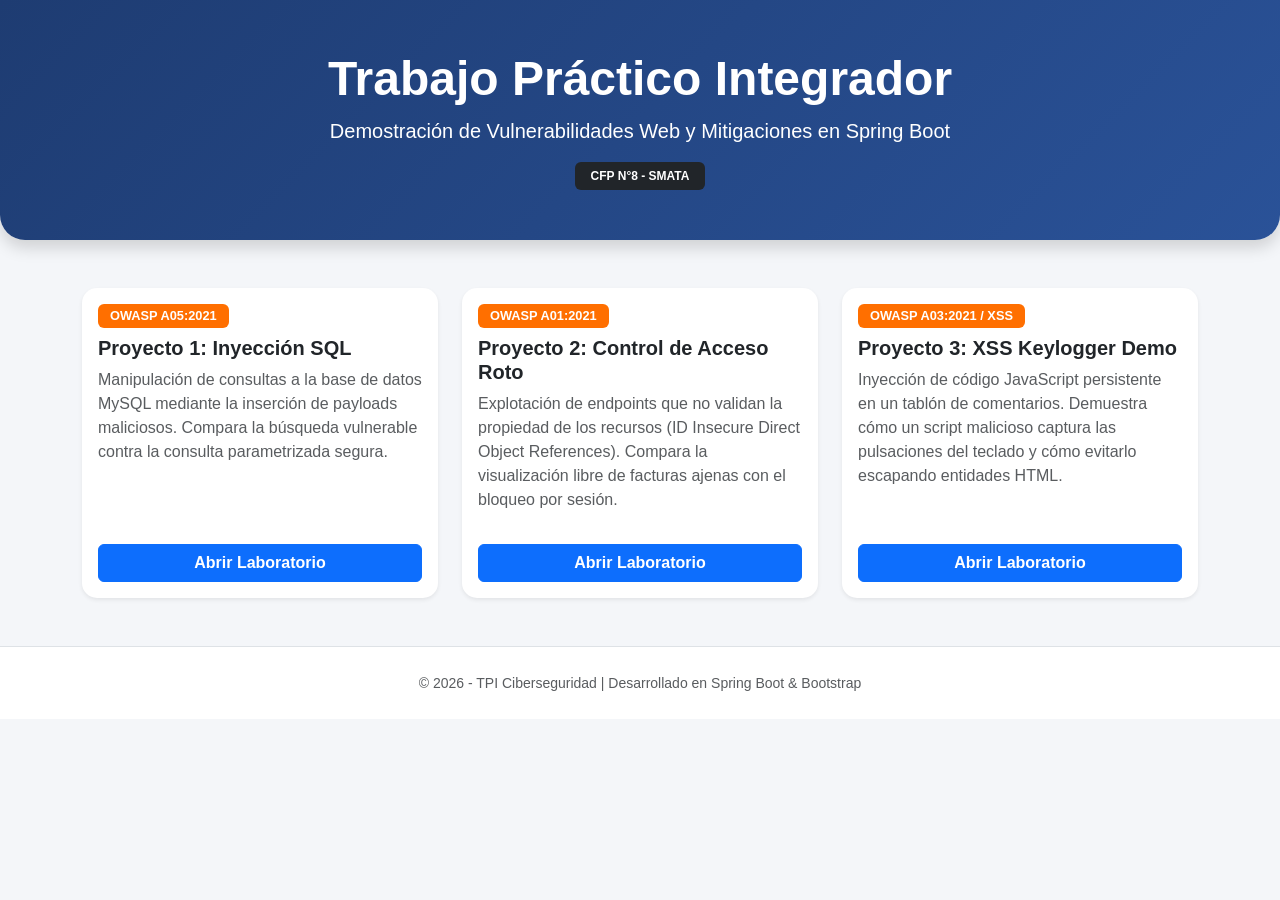
<file: src/main/resources/static/index.html>
<!DOCTYPE html>
<html lang="es">
<head>
    <meta charset="UTF-8">
    <meta name="viewport" content="width=device-width, initial-scale=1.0">
    <title>TPI: Laboratorio de Ciberseguridad OWASP</title>
    <!-- Bootstrap 5 CSS Oficial -->
    <link href="https://cdn.jsdelivr.net/npm/bootstrap@5.3.3/dist/css/bootstrap.min.css" rel="stylesheet">
    <link href="css/style.css" rel="stylesheet">
</head>
<body>

    <!-- Encabezado Principal -->
    <div class="hero-section text-center mb-5 shadow">
        <h1 class="display-5 fw-bold">Trabajo Práctico Integrador</h1>
        <p class="lead">Demostración de Vulnerabilidades Web y Mitigaciones en Spring Boot</p>
        <span class="badge bg-dark px-3 py-2">CFP N°8 - SMATA</span>
    </div>

    <!-- Contenedor de Proyectos -->
    <div class="container mb-5">
        <div class="row g-4 justify-content-center">
            
            <!-- Tarjeta Proyecto 1: SQL Injection -->
            <div class="col-md-4">
                <div class="card h-100 card-custom shadow-sm">
                    <div class="card-body d-flex flex-column">
                        <span class="badge badge-owasp align-self-start mb-2">OWASP A05:2021</span>
                        <h5 class="card-title fw-bold">Proyecto 1: Inyección SQL</h5>
                        <p class="card-text text-muted flex-grow-1">
                            Manipulación de consultas a la base de datos MySQL mediante la inserción de payloads maliciosos. Compara la búsqueda vulnerable contra la consulta parametrizada segura.
                        </p>
                        <a href="/proyecto1.html" class="btn btn-primary w-100 mt-3 fw-bold">Abrir Laboratorio</a>
                    </div>
                </div>
            </div>

            <!-- Tarjeta Proyecto 2: Broken Access Control -->
            <div class="col-md-4">
                <div class="card h-100 card-custom shadow-sm">
                    <div class="card-body d-flex flex-column">
                        <span class="badge badge-owasp align-self-start mb-2">OWASP A01:2021</span>
                        <h5 class="card-title fw-bold">Proyecto 2: Control de Acceso Roto</h5>
                        <p class="card-text text-muted flex-grow-1">
                            Explotación de endpoints que no validan la propiedad de los recursos (ID Insecure Direct Object References). Compara la visualización libre de facturas ajenas con el bloqueo por sesión.
                        </p>
                        <a href="/proyecto2.html" class="btn btn-primary w-100 mt-3 fw-bold">Abrir Laboratorio</a>
                    </div>
                </div>
            </div>

            <!-- Tarjeta Proyecto 3: XSS Keylogger -->
            <div class="col-md-4">
                <div class="card h-100 card-custom shadow-sm">
                    <div class="card-body d-flex flex-column">
                        <span class="badge badge-owasp align-self-start mb-2">OWASP A03:2021 / XSS</span>
                        <h5 class="card-title fw-bold">Proyecto 3: XSS Keylogger Demo</h5>
                        <p class="card-text text-muted flex-grow-1">
                            Inyección de código JavaScript persistente en un tablón de comentarios. Demuestra cómo un script malicioso captura las pulsaciones del teclado y cómo evitarlo escapando entidades HTML.
                        </p>
                        <a href="/proyecto3.html" class="btn btn-primary w-100 mt-3 fw-bold">Abrir Laboratorio</a>
                    </div>
                </div>
            </div>

        </div>
    </div>

    <!-- Pie de página -->
    <footer class="text-center text-muted py-4 mt-5 border-top">
        <small>© 2026 - TPI Ciberseguridad | Desarrollado en Spring Boot & Bootstrap</small>
    </footer>

</body>
</html>
</file>
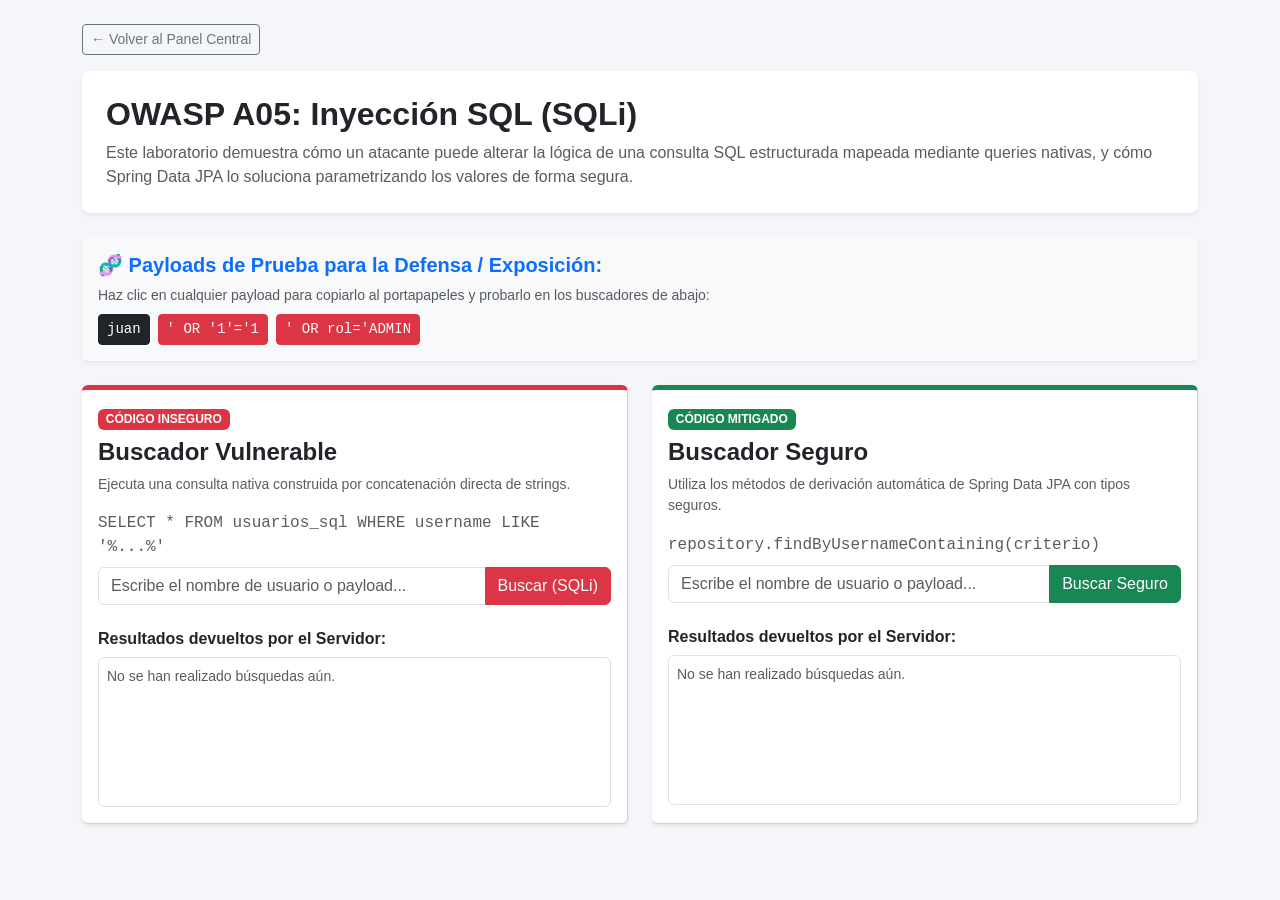
<file: src/main/resources/static/proyecto1.html>
<!DOCTYPE html>
<html lang="es">

<head>
    <meta charset="UTF-8">
    <meta name="viewport" content="width=device-width, initial-scale=1.0">
    <title>Proyecto 1: Laboratorio de Inyección SQL</title>
    <link href="https://cdn.jsdelivr.net/npm/bootstrap@5.3.3/dist/css/bootstrap.min.css" rel="stylesheet">
    <link href="css/style.css" rel="stylesheet">
</head>

<body>

    <!-- Navegación -->
    <div class="container mt-4">
        <a href="/" class="btn btn-outline-secondary btn-sm mb-3">← Volver al Panel Central</a>

        <div class="p-4 shadow-sm bg-white rounded-3 mb-4">
            <h2 class="fw-bold text-dark">OWASP A05: Inyección SQL (SQLi)</h2>
            <p class="text-muted mb-0">
                Este laboratorio demuestra cómo un atacante puede alterar la lógica de una consulta SQL estructurada
                mapeada mediante queries nativas, y cómo Spring Data JPA lo soluciona parametrizando los valores de
                forma segura.
            </p>
        </div>

        <!-- Payloads recomendados para la demo -->
        <div class="card mb-4 bg-light border-0 shadow-sm">
            <div class="card-body">
                <h5 class="fw-bold text-primary">🧬 Payloads de Prueba para la Defensa / Exposición:</h5>
                <p class="small text-muted mb-2">Haz clic en cualquier payload para copiarlo al portapapeles y probarlo
                    en los buscadores de abajo:</p>
                <div class="d-flex flex-wrap gap-2">
                    <button class="btn btn-sm btn-dark font-monospace" onclick="copiarPayload('juan')">juan</button>
                    <button class="btn btn-sm btn-danger font-monospace" onclick="copiarPayload('\' OR \'1\'=\'1')">' OR
                        '1'='1</button>
                    <button class="btn btn-sm btn-danger font-monospace" onclick="copiarPayload('\' OR rol=\'ADMIN')">'
                        OR rol='ADMIN</button>
                </div>
            </div>
        </div>

        <!-- Sección de Laboratorios (Doble Columna) -->
        <div class="row g-4">

            <!-- COLUMNA 1: ENTORNO VULNERABLE -->
            <div class="col-md-6">
                <div class="card h-100 shadow-sm card-vulnerable">
                    <div class="card-body">
                        <span class="badge bg-danger mb-2">CÓDIGO INSEGURO</span>
                        <h4 class="card-title fw-bold">Buscador Vulnerable</h4>
                        <p class="small text-muted">Ejecuta una consulta nativa construida por concatenación directa de
                            strings.</p>

                        <div class="mb-3">
                            <label class="form-label font-monospace text-muted">SELECT * FROM usuarios_sql WHERE
                                username LIKE '%...%'</label>
                            <div class="input-group">
                                <input type="text" id="inputVulnerable" class="form-control"
                                    placeholder="Escribe el nombre de usuario o payload...">
                                <button class="btn btn-danger" onclick="buscar('vulnerable')">Buscar (SQLi)</button>
                            </div>
                        </div>

                        <h6 class="fw-bold mt-4">Resultados devueltos por el Servidor:</h6>
                        <div id="resultadosVulnerable" class="border rounded p-2 bg-white text-muted small"
                            style="min-height: 150px; max-height: 300px; overflow-y: auto;">
                            No se han realizado búsquedas aún.
                        </div>
                    </div>
                </div>
            </div>

            <!-- COLUMNA 2: ENTORNO MITIGADO -->
            <div class="col-md-6">
                <div class="card h-100 shadow-sm card-mitigado">
                    <div class="card-body">
                        <span class="badge bg-success mb-2">CÓDIGO MITIGADO</span>
                        <h4 class="card-title fw-bold">Buscador Seguro</h4>
                        <p class="small text-muted">Utiliza los métodos de derivación automática de Spring Data JPA con
                            tipos seguros.</p>

                        <div class="mb-3">
                            <label
                                class="form-label font-monospace text-muted">repository.findByUsernameContaining(criterio)</label>
                            <div class="input-group">
                                <input type="text" id="inputMitigado" class="form-control"
                                    placeholder="Escribe el nombre de usuario o payload...">
                                <button class="btn btn-success" onclick="buscar('mitigado')">Buscar Seguro</button>
                            </div>
                        </div>

                        <h6 class="fw-bold mt-4">Resultados devueltos por el Servidor:</h6>
                        <div id="resultadosMitigado" class="border rounded p-2 bg-white text-muted small"
                            style="min-height: 150px; max-height: 300px; overflow-y: auto;">
                            No se han realizado búsquedas aún.
                        </div>
                    </div>
                </div>
            </div>

        </div>
    </div>

    <!-- JavaScript Integrado para consumir la API de Spring Boot -->
    <script>
        // Función general para ejecutar las búsquedas HTTP
        function buscar(tipo) {
            const inputId = tipo === 'vulnerable' ? 'inputVulnerable' : 'inputMitigado';
            const contenedorId = tipo === 'vulnerable' ? 'resultadosVulnerable' : 'resultadosMitigado';

            const criterio = document.getElementById(inputId).value;
            const contenedor = document.getElementById(contenedorId);

            contenedor.innerHTML = '<div class="text-center py-3"><div class="spinner-border spinner-border-sm text-secondary"></div> Buscando...</div>';

            // Llamada AJAX al controlador de Spring Boot correspondiente
            fetch(`/api/proyecto1/buscar-${tipo}?username=${encodeURIComponent(criterio)}`)
                .then(response => {
                    if (!response.ok) throw new Error("Error en la respuesta del servidor");
                    return response.json();
                })
                .then(data => {
                    if (data.length === 0) {
                        contenedor.innerHTML = '<div class="alert alert-warning m-0 py-2">Ningún usuario coincide con la búsqueda.</div>';
                        return;
                    }

                    // Renderizar tabla con los resultados devueltos por los DTOs
                    let htmlTable = `
                        <table class="table table-sm table-striped m-0">
                            <thead>
                                <tr>
                                    <th>ID</th>
                                    <th>Username</th>
                                    <th>Email</th>
                                    <th>Rol</th>
                                </tr>
                            </thead>
                            <tbody>
                    `;

                    data.forEach(user => {
                        htmlTable += `
                            <tr>
                                <td><strong>${user.id}</strong></td>
                                <td><span class="badge bg-secondary">${user.username}</span></td>
                                <td>${user.email}</td>
                                <td><span class="badge ${user.rol === 'ADMIN' ? 'bg-dark' : 'bg-light text-dark'}">${user.rol}</span></td>
                            </tr>
                        `;
                    });

                    htmlTable += '</tbody></table>';
                    contenedor.innerHTML = htmlTable;
                })
                .catch(error => {
                    contenedor.innerHTML = `<div class="alert alert-danger m-0 py-2">Error: ${error.message}</div>`;
                });
        }

        // Utilidad interactiva para la demo
        function copiarPayload(texto) {
            document.getElementById('inputVulnerable').value = texto;
            document.getElementById('inputMitigado').value = texto;
        }
    </script>
</body>

</html>
</file>
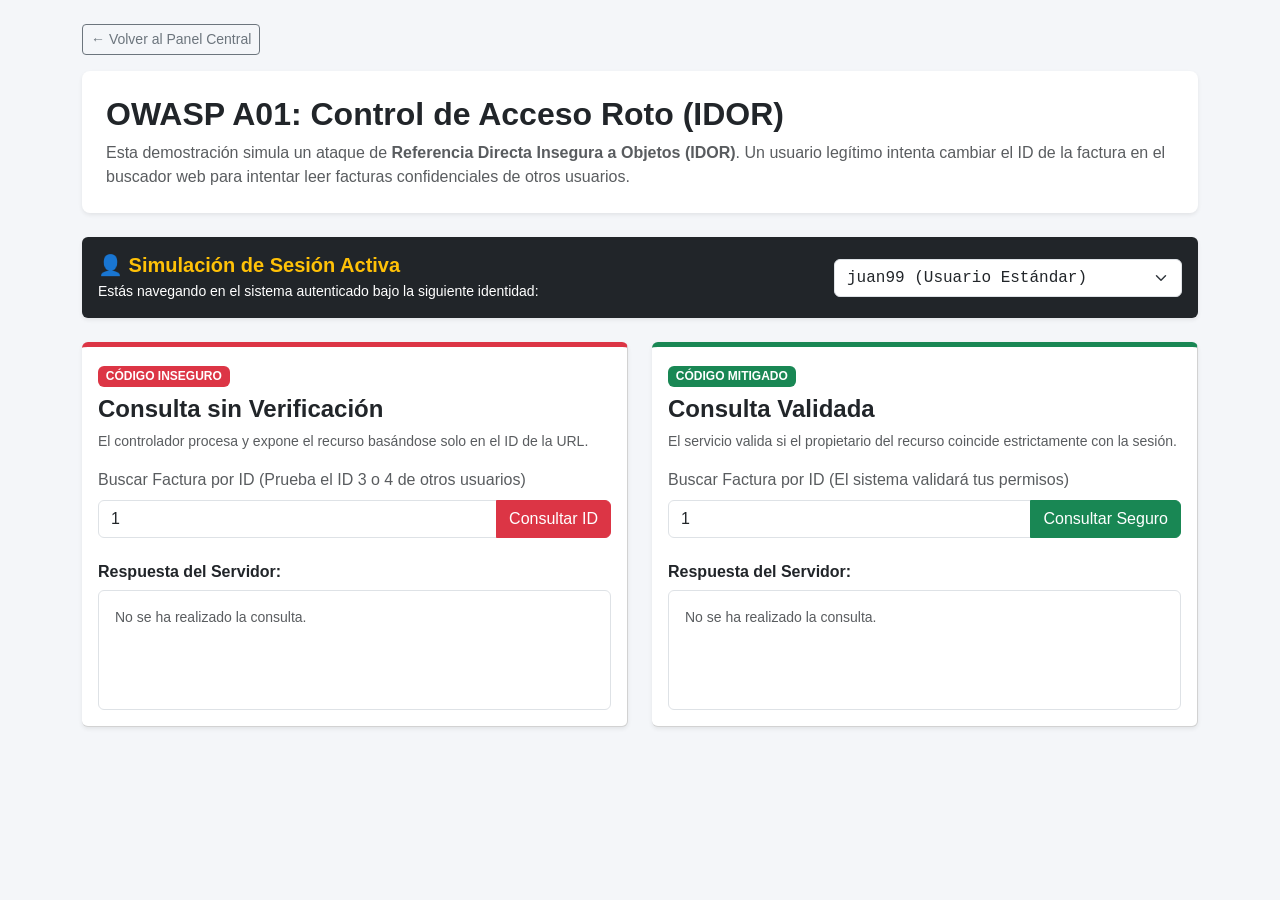
<file: src/main/resources/static/proyecto2.html>
<!DOCTYPE html>
<html lang="es">
<head>
    <meta charset="UTF-8">
    <meta name="viewport" content="width=device-width, initial-scale=1.0">
    <title>Proyecto 2: Control de Acceso Roto</title>
    <link href="https://cdn.jsdelivr.net/npm/bootstrap@5.3.3/dist/css/bootstrap.min.css" rel="stylesheet">
    <link href="css/style.css" rel="stylesheet">
</head>


<body>

    <div class="container mt-4">
        <a href="/" class="btn btn-outline-secondary btn-sm mb-3">← Volver al Panel Central</a>
        
        <div class="p-4 shadow-sm bg-white rounded-3 mb-4">
            <h2 class="fw-bold text-dark">OWASP A01: Control de Acceso Roto (IDOR)</h2>
            <p class="text-muted mb-0">
                Esta demostración simula un ataque de <strong>Referencia Directa Insegura a Objetos (IDOR)</strong>. Un usuario legítimo intenta cambiar el ID de la factura en el buscador web para intentar leer facturas confidenciales de otros usuarios.
            </p>
        </div>

        <!-- Selector de sesión simulada -->
        <div class="card mb-4 border-0 shadow-sm bg-dark text-white">
            <div class="card-body d-flex align-items-center justify-content-between">
                <div>
                    <h5 class="mb-1 fw-bold text-warning">👤 Simulación de Sesión Activa</h5>
                    <p class="small text-light-50 mb-0">Estás navegando en el sistema autenticado bajo la siguiente identidad:</p>
                </div>
                <div class="d-flex align-items-center gap-2">
                    <select id="selectUsuario" class="form-select font-monospace" onchange="actualizarInterfazUsuario()">
                        <option value="juan99">juan99 (Usuario Estándar)</option>
                        <option value="ana_security">ana_security (Usuario Estándar)</option>
                        <option value="admin">admin (Administrador Global)</option>
                    </select>
                </div>
            </div>
        </div>

        <div class="row g-4">
            <!-- COLUMNA VULNERABLE -->
            <div class="col-md-6">
                <div class="card h-100 shadow-sm card-vulnerable">
                    <div class="card-body">
                        <span class="badge bg-danger mb-2">CÓDIGO INSEGURO</span>
                        <h4 class="card-title fw-bold">Consulta sin Verificación</h4>
                        <p class="small text-muted">El controlador procesa y expone el recurso basándose solo en el ID de la URL.</p>
                        
                        <div class="mb-3">
                            <label class="form-label text-muted">Buscar Factura por ID (Prueba el ID 3 o 4 de otros usuarios)</label>
                            <div class="input-group">
                                <input type="number" id="idFacturaVulnerable" class="form-control" value="1">
                                <button class="btn btn-danger" onclick="consultarFactura('vulnerable')">Consultar ID</button>
                            </div>
                        </div>

                        <h6 class="fw-bold mt-4">Respuesta del Servidor:</h6>
                        <div id="resVulnerable" class="p-3 border rounded bg-white text-muted small" style="min-height: 120px;">
                            No se ha realizado la consulta.
                        </div>
                    </div>
                </div>
            </div>

            <!-- COLUMNA MITIGADA -->
            <div class="col-md-6">
                <div class="card h-100 shadow-sm card-mitigado">
                    <div class="card-body">
                        <span class="badge bg-success mb-2">CÓDIGO MITIGADO</span>
                        <h4 class="card-title fw-bold">Consulta Validada</h4>
                        <p class="small text-muted">El servicio valida si el propietario del recurso coincide estrictamente con la sesión.</p>
                        
                        <div class="mb-3">
                            <label class="form-label text-muted">Buscar Factura por ID (El sistema validará tus permisos)</label>
                            <div class="input-group">
                                <input type="number" id="idFacturaMitigado" class="form-control" value="1">
                                <button class="btn btn-success" onclick="consultarFactura('mitigado')">Consultar Seguro</button>
                            </div>
                        </div>

                        <h6 class="fw-bold mt-4">Respuesta del Servidor:</h6>
                        <div id="resMitigado" class="p-3 border rounded bg-white text-muted small" style="min-height: 120px;">
                            No se ha realizado la consulta.
                        </div>
                    </div>
                </div>
            </div>
        </div>
    </div>

    <script>
        function consultarFactura(tipo) {
            const userLogueado = document.getElementById('selectUsuario').value;
            const idInput = document.getElementById(tipo === 'vulnerable' ? 'idFacturaVulnerable' : 'idFacturaMitigado');
            const contenedor = document.getElementById(tipo === 'vulnerable' ? 'resVulnerable' : 'resMitigado');
            
            const id = idInput.value;
            if(!id) return;

            contenedor.innerHTML = 'Cargando...';

            let url = `/api/proyecto2/factura-vulnerable/${id}`;
            if (tipo === 'mitigado') {
                url = `/api/proyecto2/factura-mitigado/${id}?usuarioLogueado=${userLogueado}`;
            }

            fetch(url)
                .then(response => {
                    if (response.status === 403) {
                        throw new Error("❌ 403 Forbidden: ACCESO DENEGADO. No eres el propietario de este recurso.");
                    }
                    if (response.status === 404) {
                        throw new Error("⚠️ 404 Not Found: El registro de factura solicitado no existe.");
                    }
                    return response.json();
                })
                .then(data => {
                    contenedor.innerHTML = `
                        <div class="alert alert-success p-2 m-0 mb-2"><strong>¡Acceso Exitoso!</strong></div>
                        <strong>Propietario:</strong> <span class="badge bg-dark">${data.propietario}</span><br>
                        <strong>Detalle:</strong> ${data.detalle}<br>
                        <strong>Monto:</strong> <span class="text-success fw-bold">$${data.monto}</span><br>
                        <strong>Fecha Emisión:</strong> ${data.fecha}
                    `;
                })
                .catch(error => {
                    contenedor.innerHTML = `<div class="alert alert-danger p-2 m-0">${error.message}</div>`;
                });
        }

        function actualizarInterfazUsuario() {
            document.getElementById('resVulnerable').innerHTML = "Sesión cambiada. Listo para consultar.";
            document.getElementById('resMitigado').innerHTML = "Sesión cambiada. Listo para consultar.";
        }
    </script>
</body>
</html>
</file>
<file: src/main/resources/static/css/style.css>
/* ==========================================================================
    ESTILOS GENERALES Y BASE (Compartidos por todo el TPI)
   ========================================================================== */
body { 
    background-color: #f4f6f9; 
    font-family: 'Segoe UI', Tahoma, Geneva, Verdana, sans-serif;
    color: #333333;
}

.hero-section { 
    background: linear-gradient(135deg, #1e3c72 0%, #2a5298 100%); 
    color: white; 
    padding: 50px 20px; 
    border-radius: 0 0 25px 25px;
    box-shadow: 0 4px 15px rgba(0,0,0,0.1);
}

.btn-custom {
    border-radius: 8px;
    font-weight: 600;
    padding: 10px;
    transition: all 0.2s ease-in-out;
}

footer {
    background-color: #ffffff;
    width: 100%;
}

/* ==========================================================================
    PANEL CENTRAL (index.html)
   ========================================================================== */
.card-custom { 
    border: none; 
    transition: transform 0.2s, box-shadow 0.2s; 
    border-radius: 15px;
    background-color: #ffffff;
}

.card-custom:hover { 
    transform: translateY(-5px); 
    box-shadow: 0 12px 24px rgba(0,0,0,0.15) !important;
}

.badge-owasp { 
    background-color: #ff6f00; 
    color: white; 
    font-weight: 600;
    padding: 6px 12px;
    border-radius: 6px;
    font-size: 0.8rem;
}

/* ==========================================================================
    LABORATORIOS (Proyecto 1, 2 y 3)
   ========================================================================== */
.card-vulnerable { 
    border-top: 5px solid #dc3545; 
    border-left: unset;
}

.card-vulnerable-xss {
    border-left: 5px solid #dc3545;
    border-top: unset;
}

.card-mitigado { 
    border-top: 5px solid #198754; 
    border-left: unset;
}

.card-mitigado-xss {
    border-left: 5px solid #198754;
    border-top: unset;
}

.code-block { 
    background-color: #212529; 
    color: #f8f9fa; 
    padding: 10px; 
    border-radius: 5px; 
    font-family: monospace; 
    font-size: 0.9rem; 
}

.terminal-box { 
    background-color: #1e1e1e; 
    color: #00ff00; 
    font-family: monospace; 
    padding: 15px; 
    border-radius: 6px; 
    height: 180px; 
    overflow-y: auto; 
    box-shadow: inset 0 0 10px #000; 
}
</file>
